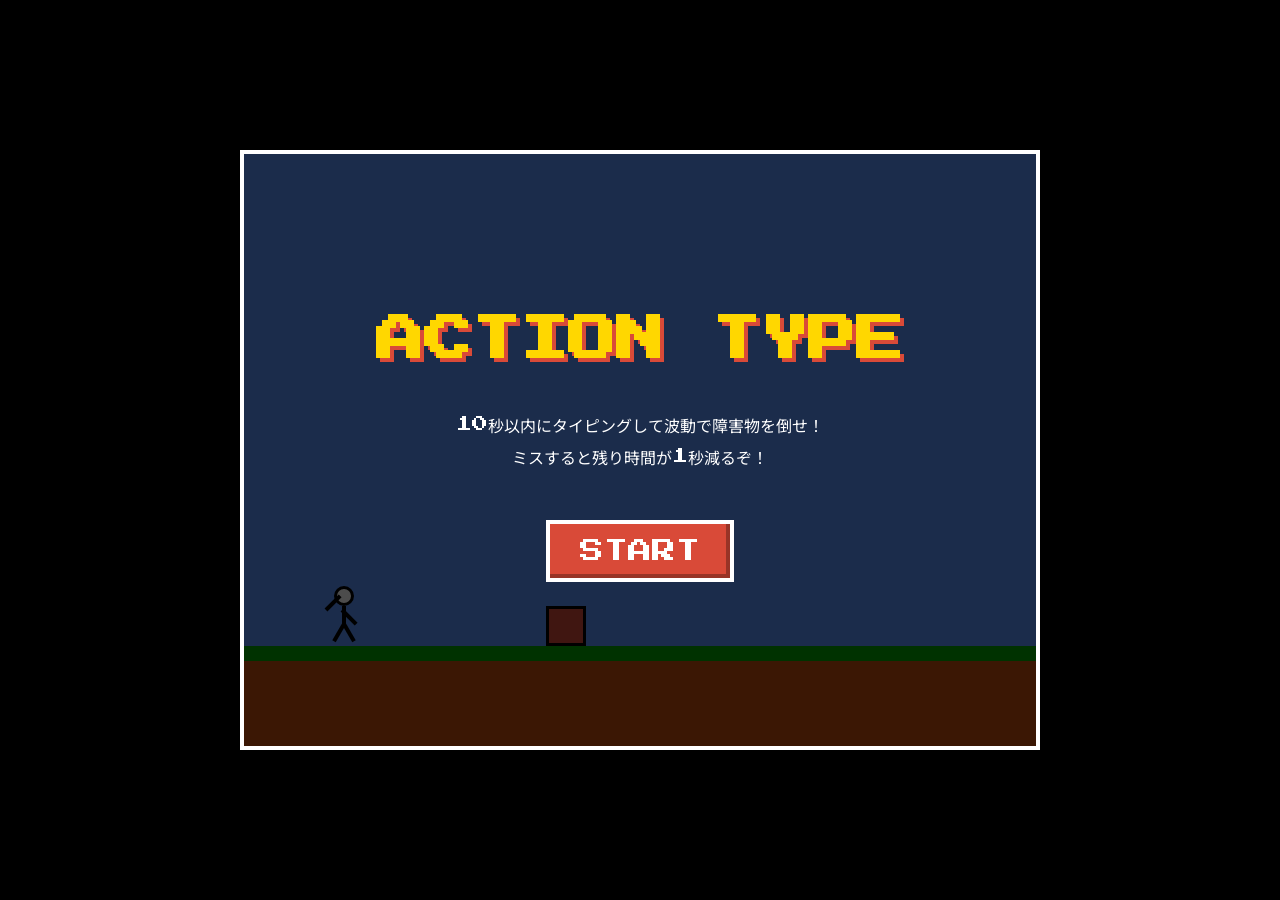
<file: index.html>
<!DOCTYPE html>
<html lang="ja">
<head>
    <meta charset="UTF-8">
    <meta name="viewport" content="width=device-width, initial-scale=1.0">
    <title>Action Typing Game</title>
    <link rel="stylesheet" href="typing.css">
    <link href="https://fonts.googleapis.com/css2?family=Press+Start+2P&family=Noto+Sans+JP:wght@700&display=swap" rel="stylesheet">
</head>
<body>
    <div class="game-container">
        
        <!-- アクションエリア（背景として常時表示） -->
        <div class="action-area">
            <div class="sky"></div>
            <div class="ground"></div>
            
            <!-- 棒人間のプレイヤー -->
            <div id="player" class="player stickman">
                <div class="head"></div>
                <div class="torso"></div>
                <div class="arm-l"></div>
                <div class="arm-r"></div>
                <div class="leg-l"></div>
                <div class="leg-r"></div>
            </div>

            <!-- コイン -->
            <div id="coin" class="coin">🟡</div>

            <!-- 紫色の波動（ビーム） -->
            <div id="hadou" class="hadou"></div>

            <!-- 障害物 -->
            <div id="obstacle" class="obstacle"></div>
            
            <!-- 障害物の爆発エフェクト -->
            <div id="explosion" class="explosion"></div>
        </div>

        <!-- スタート画面 -->
        <div id="start-screen" class="screen overlay active">
            <h1 class="title">ACTION TYPE</h1>
            <p class="description">10秒以内にタイピングして波動で障害物を倒せ！<br>ミスすると残り時間が1秒減るぞ！</p>
            <button id="start-btn" class="pixel-btn">START</button>
        </div>

        <!-- プレイ画面（UIのみ） -->
        <div id="play-screen" class="screen ui-only">
            <!-- HUD -->
            <div class="hud">
                <div class="lives-box">
                    <span class="label">LIVES</span>
                    <div id="lives-display" class="lives">❤️❤️❤️</div>
                </div>
                <div class="score-box">
                    <span class="label">SCORE</span>
                    <span id="current-score" class="value">000000</span>
                </div>
            </div>

            <!-- 10秒タイマーのバー -->
            <div class="timer-container">
                <div id="time-bar" class="time-bar"></div>
            </div>
            
            <!-- タイピングエリア -->
            <div class="typing-area">
                <div id="word-display" class="word-display">単語</div>
                <div id="reading-display" class="reading-display">たんご</div>
                <div id="romaji-display" class="romaji-display">
                    <span class="typed"></span><span class="untyped">tango</span>
                </div>
                <div style="font-size: 0.6rem; color: #aaa; margin-top: 10px;">Press [ESC] to Pause</div>
            </div>
        </div>

        <!-- ポーズ画面 -->
        <div id="pause-screen" class="screen overlay">
            <h2 class="result-title">PAUSED</h2>
            <div class="menu-buttons">
                <button id="resume-btn" class="pixel-btn">RESUME</button>
                <button id="pause-retry-btn" class="pixel-btn">RETRY</button>
                <button id="menu-btn" class="pixel-btn">MAIN MENU</button>
            </div>
        </div>

        <!-- 結果画面 -->
        <div id="result-screen" class="screen overlay">
            <h2 class="result-title">GAME OVER</h2>
            <div class="result-stats">
                <div class="stat">
                    <span class="stat-label">FINAL SCORE</span>
                    <span id="final-score" class="stat-value">0</span>
                </div>
            </div>
            <button id="retry-btn" class="pixel-btn">RETRY</button>
        </div>

    </div>
    
    <script src="words.js"></script>
    <script src="typing.js"></script>
</body>
</html>
</file>
<file: typing.css>
:root {
    --sky-color: #5c94fc;
    --ground-top: #00a800;
    --ground-bottom: #c84c0c;
    --text-color: #ffffff;
    --bg-color: #000000;
    --panel-bg: rgba(0, 0, 0, 0.8);
    --error: #ff0000;
    --stickman-color: #000000;
    --hadou-color: #a020f0; /* Purple */
}

* {
    box-sizing: border-box;
    margin: 0;
    padding: 0;
}

body {
    font-family: 'Press Start 2P', 'Noto Sans JP', monospace;
    background-color: var(--bg-color);
    color: var(--text-color);
    display: flex;
    justify-content: center;
    align-items: center;
    height: 100vh;
    overflow: hidden;
}

.game-container {
    position: relative;
    width: 100%;
    max-width: 800px;
    height: 600px;
    background: var(--sky-color);
    border: 4px solid #fff;
    overflow: hidden;
}

/* Action Area is now the base background */
.action-area {
    position: absolute;
    top: 0;
    left: 0;
    width: 100%;
    height: 100%;
    z-index: 1;
}

.ground {
    position: absolute;
    bottom: 0;
    width: 100%;
    height: 100px;
    background: var(--ground-bottom);
    border-top: 15px solid var(--ground-top);
}

/* Screens */
.screen {
    position: absolute;
    top: 0;
    left: 0;
    width: 100%;
    height: 100%;
    display: flex;
    flex-direction: column;
    justify-content: center;
    align-items: center;
    display: none;
    z-index: 10;
}

.screen.active {
    display: flex;
}

.screen.ui-only {
    background: transparent;
    justify-content: flex-start;
    pointer-events: none; /* Let clicks pass through if needed, though mostly keyboard driven */
}

.screen.overlay {
    background: rgba(0, 0, 0, 0.7);
    z-index: 20;
}

/* UI Elements inside ui-only screen need pointer-events restored */
.screen.ui-only > div {
    pointer-events: auto;
}

.title {
    font-size: 3rem;
    color: #ffd700;
    text-shadow: 4px 4px 0 #d94a38;
    margin-bottom: 2rem;
    text-align: center;
    line-height: 1.5;
}

.description {
    font-size: 1rem;
    line-height: 2;
    text-align: center;
    margin-bottom: 3rem;
}

.pixel-btn {
    padding: 15px 30px;
    font-size: 1.5rem;
    font-family: inherit;
    color: #fff;
    background-color: #d94a38;
    border: 4px solid #fff;
    box-shadow: inset -4px -4px 0 rgba(0,0,0,0.3);
    cursor: pointer;
    transition: transform 0.1s;
    margin-bottom: 15px;
    pointer-events: auto;
}

.pixel-btn:active {
    transform: scale(0.95);
    box-shadow: inset 4px 4px 0 rgba(0,0,0,0.3);
}

.menu-buttons {
    display: flex;
    flex-direction: column;
    align-items: center;
    gap: 10px;
}

.hud {
    display: flex;
    justify-content: space-between;
    padding: 20px 30px;
    width: 100%;
}

.lives-box, .score-box {
    display: flex;
    flex-direction: column;
}

.label {
    font-size: 0.8rem;
    margin-bottom: 8px;
    color: #ffd700;
    text-shadow: 2px 2px 0 #000;
}

.lives {
    font-size: 1.5rem;
    letter-spacing: 5px;
}

.value {
    font-size: 1.5rem;
    text-shadow: 2px 2px 0 #000;
}

/* Timer Bar */
.timer-container {
    width: 90%;
    height: 20px;
    background: #000;
    border: 4px solid #fff;
    margin: 10px auto;
    position: relative;
}

.time-bar {
    width: 100%;
    height: 100%;
    background: #ffd700;
    transform-origin: left;
}

/* Typing Area */
.typing-area {
    background: rgba(0, 0, 0, 0.7);
    padding: 20px;
    margin: 10px auto;
    width: 90%;
    border: 4px solid #fff;
    text-align: center;
}

.word-display {
    font-size: 2rem;
    font-family: 'Noto Sans JP', sans-serif;
    font-weight: bold;
    margin-bottom: 10px;
}

.reading-display {
    font-size: 1rem;
    font-family: 'Noto Sans JP', sans-serif;
    margin-bottom: 20px;
    color: #ccc;
}

.romaji-display {
    font-size: 1.5rem;
    font-family: 'Press Start 2P', monospace;
    letter-spacing: 2px;
}

.typed {
    color: #ffd700;
}

.untyped {
    color: #888;
}

.untyped::first-letter {
    color: #fff;
    text-decoration: underline;
}

/* Stickman Player */
.stickman {
    position: absolute;
    bottom: 100px;
    left: 80px;
    width: 40px;
    height: 60px;
    background: transparent;
    border: none;
    z-index: 2;
}

.stickman .head {
    position: absolute;
    top: 0;
    left: 10px;
    width: 20px;
    height: 20px;
    border: 3px solid var(--stickman-color);
    border-radius: 50%;
    background: #fff;
}

.stickman .torso {
    position: absolute;
    top: 20px;
    left: 18px;
    width: 4px;
    height: 20px;
    background: var(--stickman-color);
}

.stickman .arm-l, .stickman .arm-r {
    position: absolute;
    top: 22px;
    width: 20px;
    height: 4px;
    background: var(--stickman-color);
    transform-origin: left center;
}

.stickman .arm-l { left: 18px; transform: rotate(45deg); }
.stickman .arm-r { left: 2px; transform: rotate(-45deg); }

.stickman .leg-l, .stickman .leg-r {
    position: absolute;
    top: 38px;
    width: 4px;
    height: 20px;
    background: var(--stickman-color);
    transform-origin: top center;
}

.stickman .leg-l { left: 18px; transform: rotate(30deg); }
.stickman .leg-r { left: 18px; transform: rotate(-30deg); }

/* Run Anim */
.stickman.run .leg-l { animation: run-l 0.3s infinite alternate; }
.stickman.run .leg-r { animation: run-r 0.3s infinite alternate; }
.stickman.run .arm-l { animation: run-al 0.3s infinite alternate; }
.stickman.run .arm-r { animation: run-ar 0.3s infinite alternate; }

@keyframes run-l { from { transform: rotate(30deg); } to { transform: rotate(-30deg); } }
@keyframes run-r { from { transform: rotate(-30deg); } to { transform: rotate(30deg); } }
@keyframes run-al { from { transform: rotate(45deg); } to { transform: rotate(-45deg); } }
@keyframes run-ar { from { transform: rotate(-45deg); } to { transform: rotate(45deg); } }

/* Attack Anim (Push arms forward) */
.stickman.attack .arm-l { transform: rotate(0deg); }
.stickman.attack .arm-r { transform: rotate(0deg); }

.stickman.hit {
    animation: blink 0.2s infinite;
}

@keyframes blink {
    0% { opacity: 1; }
    50% { opacity: 0.2; }
    100% { opacity: 1; }
}

/* Coin */
.coin {
    position: absolute;
    bottom: 160px;
    left: 90px;
    font-size: 1.5rem;
    opacity: 0;
    transform: translateY(0);
    z-index: 5;
    pointer-events: none;
}
.coin.show {
    animation: coinPop 0.3s ease-out;
}
@keyframes coinPop {
    0% { opacity: 1; transform: translateY(0) scale(1); }
    50% { transform: translateY(-30px) scale(1.5); }
    100% { opacity: 0; transform: translateY(-50px) scale(1); }
}

/* Obstacle */
.obstacle {
    position: absolute;
    bottom: 100px;
    right: -50px;
    width: 40px;
    height: 40px;
    background-color: #d94a38;
    border: 3px solid #000;
    z-index: 2;
}

/* Hadou (Purple Wave) */
.hadou {
    position: absolute;
    bottom: 105px;
    left: 100px; /* Start near player */
    width: 30px;
    height: 30px;
    background: radial-gradient(circle, #ff00ff 20%, var(--hadou-color) 80%);
    border-radius: 50%;
    box-shadow: 0 0 15px var(--hadou-color);
    opacity: 0;
    z-index: 3;
    pointer-events: none;
}

.hadou.fire {
    animation: shootHadou 0.3s linear forwards;
}

@keyframes shootHadou {
    0% { opacity: 1; left: 100px; transform: scale(0.5); }
    50% { opacity: 1; transform: scale(1.5); }
    90% { opacity: 1; }
    100% { opacity: 0; left: var(--target-x, 700px); transform: scale(1); }
}

/* Explosion */
.explosion {
    position: absolute;
    bottom: 100px;
    width: 50px;
    height: 50px;
    background: radial-gradient(circle, #ffff00 20%, #ff8c00 50%, transparent 80%);
    opacity: 0;
    z-index: 4;
    pointer-events: none;
    transform: scale(0);
}

.explosion.boom {
    animation: boomAnim 0.3s ease-out;
}

@keyframes boomAnim {
    0% { opacity: 1; transform: scale(0.5); }
    50% { opacity: 1; transform: scale(1.5); }
    100% { opacity: 0; transform: scale(2); }
}

/* Shaking */
.error-shake {
    animation: shake 0.2s;
    color: var(--error);
}

@keyframes shake {
    0%, 100% { transform: translateX(0); }
    25% { transform: translateX(-5px); }
    75% { transform: translateX(5px); }
}

/* Other */
.result-title {
    font-size: 4rem;
    color: var(--error);
    margin-bottom: 3rem;
    text-shadow: 4px 4px 0 #fff;
}

.stat-label {
    display: block;
    font-size: 1.5rem;
    margin-bottom: 15px;
    color: #ffd700;
}

.stat-value {
    display: block;
    font-size: 3rem;
    margin-bottom: 40px;
}
</file>
